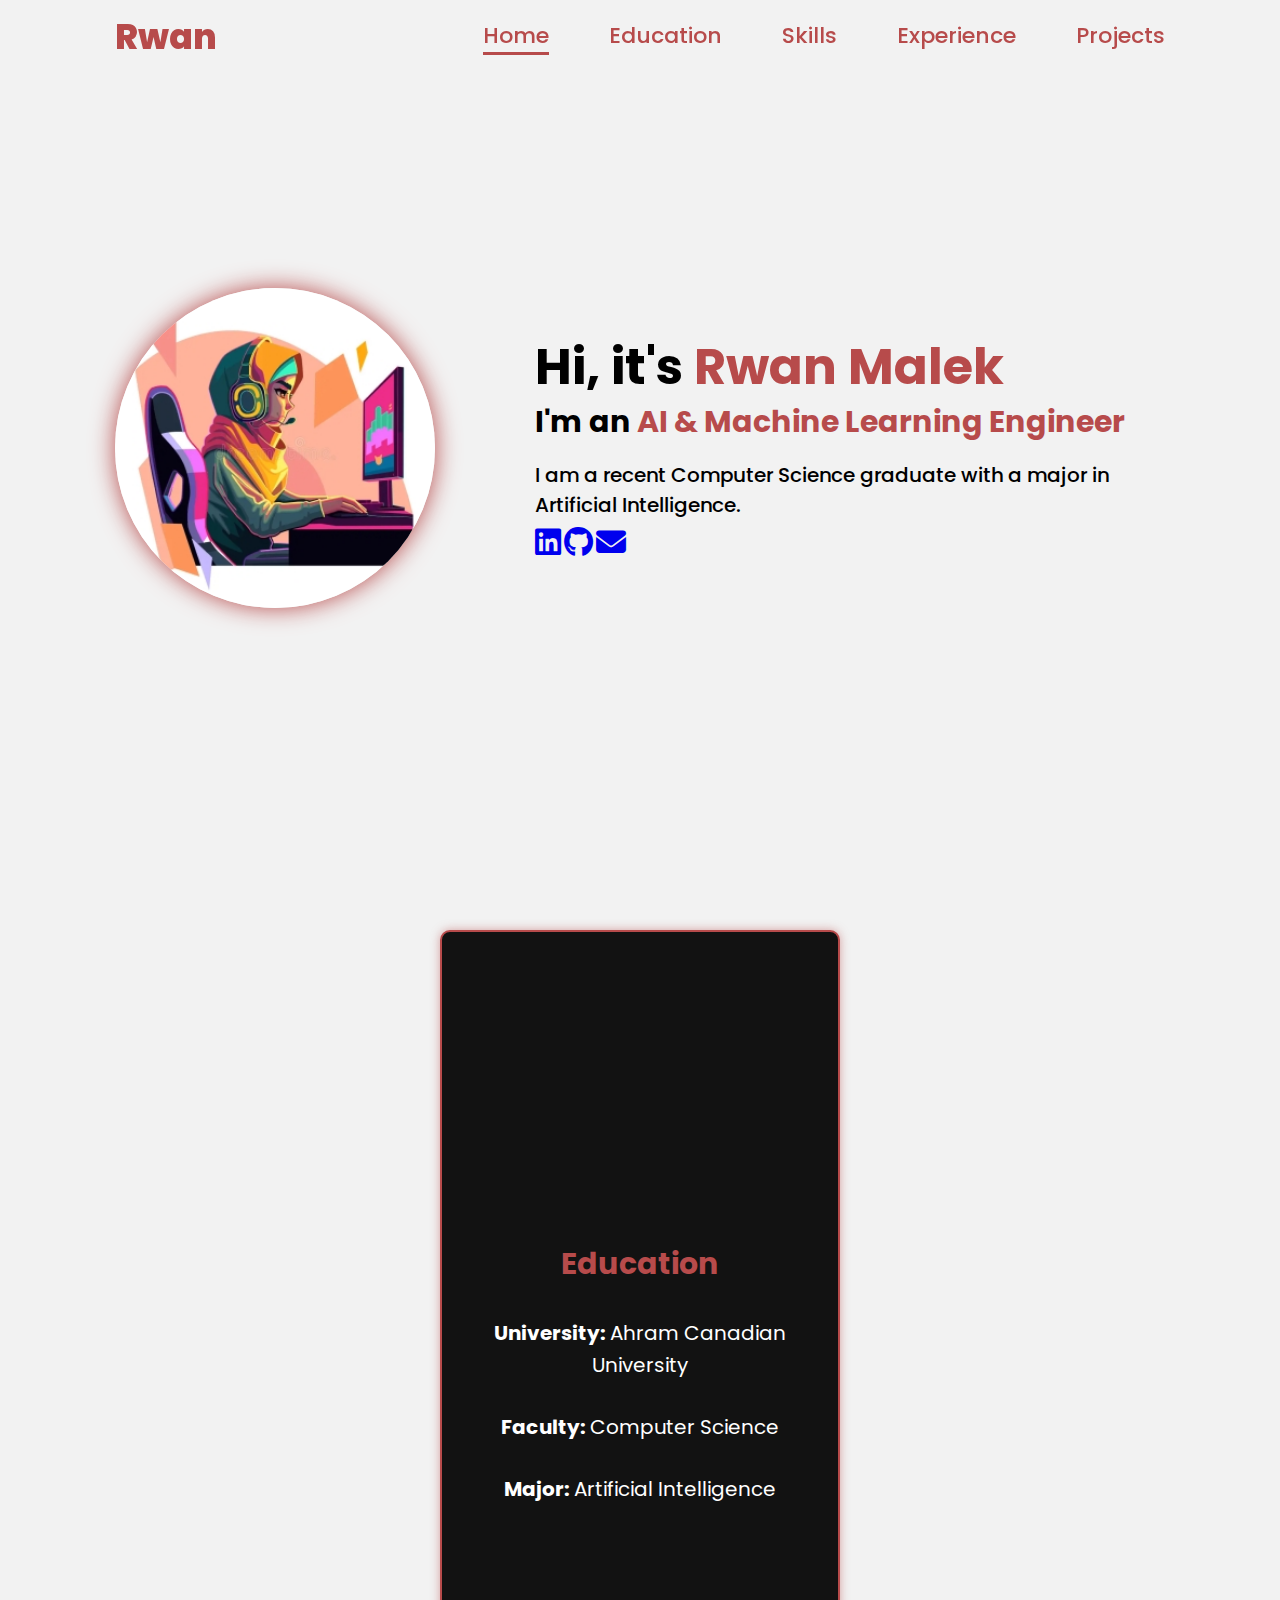
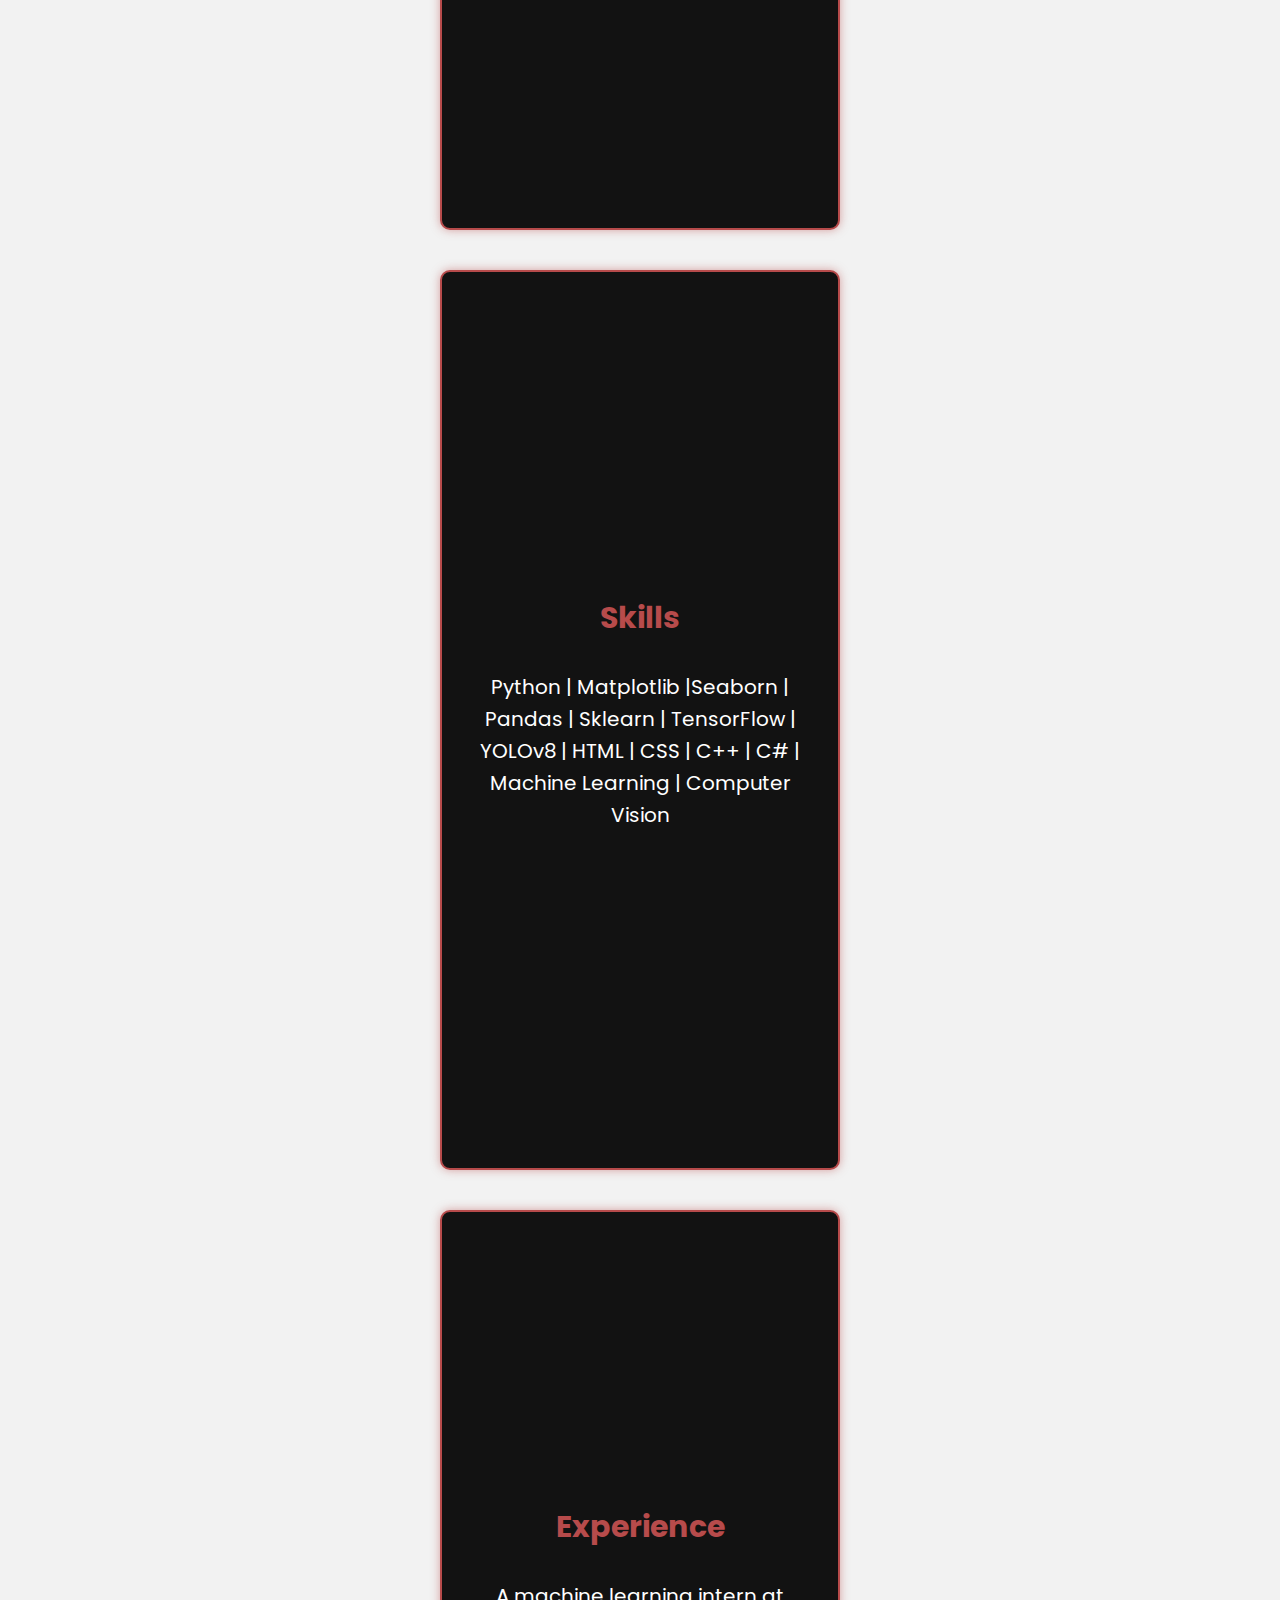
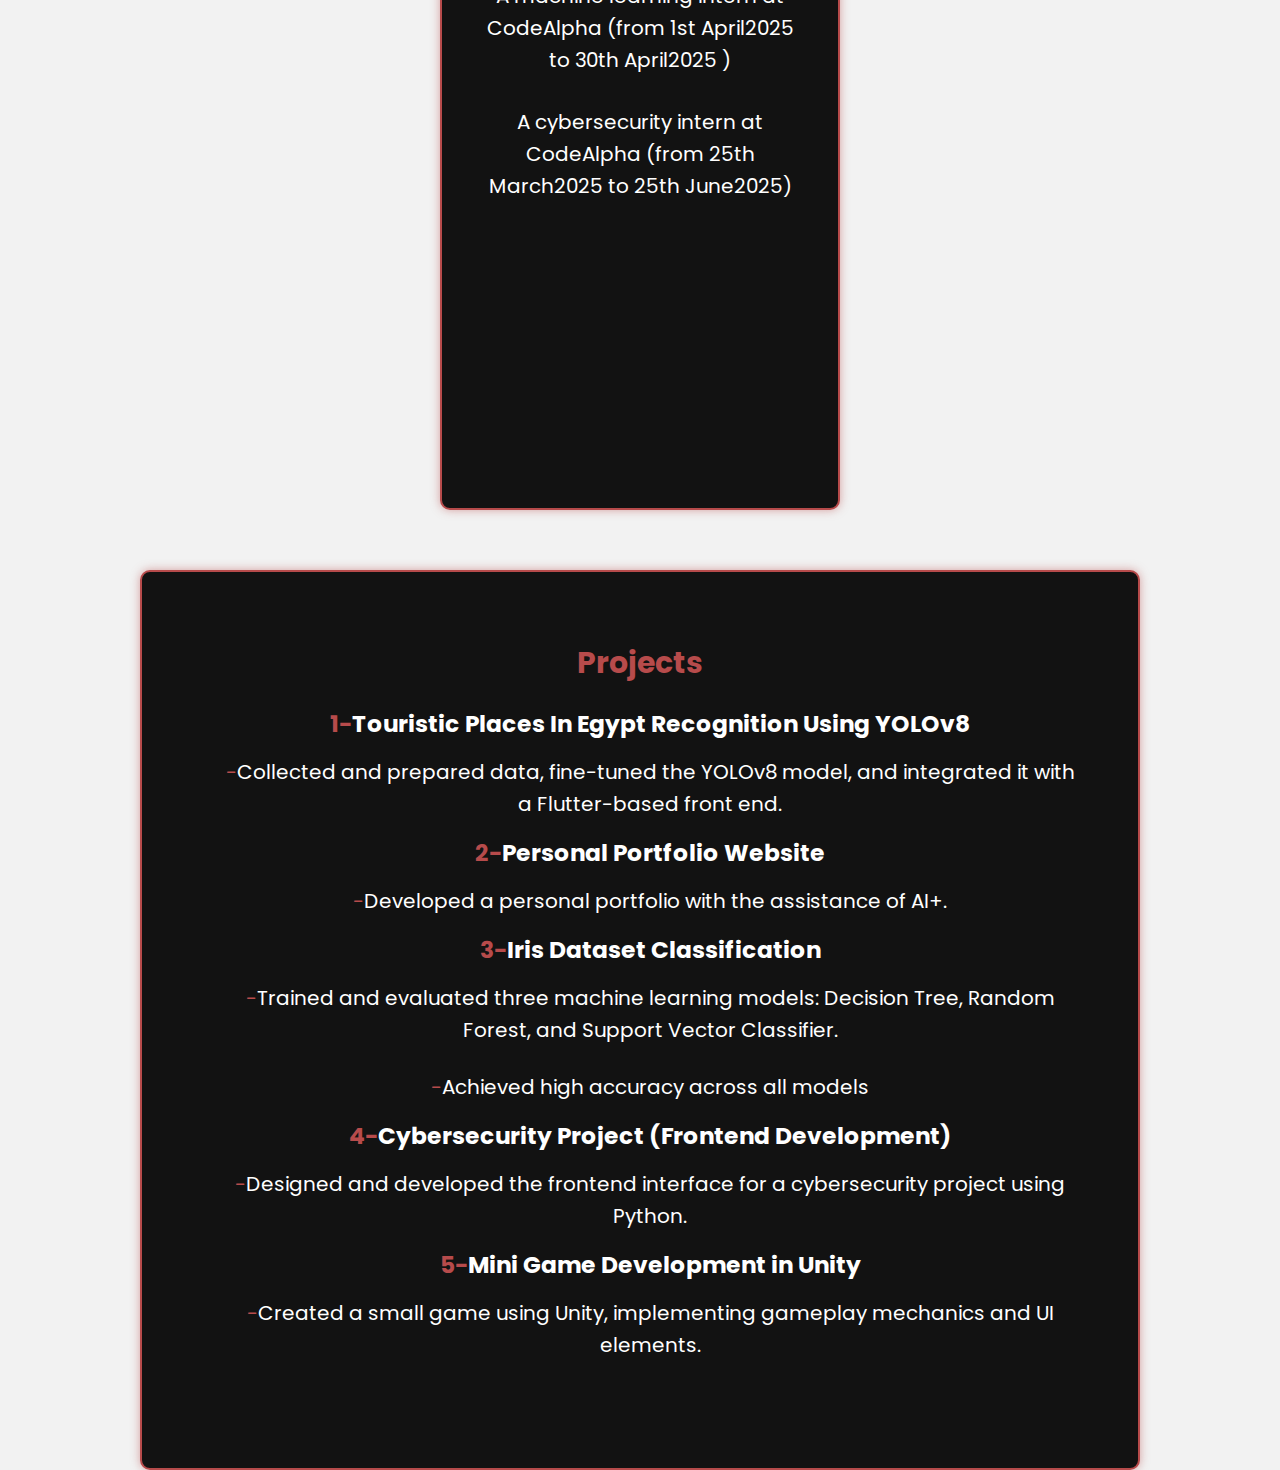
<file: index.html>
<!DOCTYPE html>
<html lang="en" dir="ltr">
<head>
  <meta charset="UTF-8">
  <link rel="stylesheet" href="https://cdnjs.cloudflare.com/ajax/libs/font-awesome/6.5.2/css/all.min.css">
  <meta name="viewport" content="width=device-width">
  <title>Rwan's Portfolio Website</title>
  <link rel="stylesheet" href="styles.css">
</head>

<body>
  <header>
    <a href="#" class="logo">Rwan</a>
    <nav>
      <a href="#" class="active">Home</a>
      <a href="#education"><span>Education</span></a>
      <a href="#skills"><span>Skills</span></a>
      <a href="#experience"><span>Experience</span></a>
      <a href="#projects"><span>Projects</span></a>
      
    </nav>
  </header>

  <section class="home">
    <div class="home-img">
      <img src="good.jpg" alt="">
    </div>
    <div class="home-content">
      <h1>Hi, it's <span>Rwan Malek</span></h1>
      <h3 class="typing-text">I'm an <span>AI & Machine Learning Engineer</span></h3>
      <p>I am a recent Computer Science graduate with a major in Artificial Intelligence.</p>
      <div class="social-icons">
        <a href="https://www.linkedin.com/in/rwan-elfiky-9098212b7/"><i class="fa-brands fa-linkedin"></i></a>
        <a href="https://github.com/elf1ky"><i class="fa-brands fa-github"></i></a>
        <a href="mailto:row.tka4@gmail.com"><i class="fa-solid fa-envelope"></i></a>
      </div>
      
    </div>
  </section>

  <section id="education" class="section-box">
    <h2><span>Education</span></h2>
    <p><strong>University:</strong> Ahram Canadian University</p>
    <p><strong>Faculty:</strong> Computer Science</p>
    <p><strong>Major:</strong> Artificial Intelligence</p>
  </section>

  <section id="skills" class="section-box">
    <h2><span>Skills</span></h2>
    <p>Python | Matplotlib |Seaborn | Pandas | Sklearn | TensorFlow | YOLOv8 | HTML | CSS | C++ | C# | Machine Learning | Computer Vision</p>
  </section>
  <section id="experience"class="section-box">
    <h2><span>Experience</span></h2>
    <p>A machine learning intern at CodeAlpha (from 1st April2025 to 30th April2025 ) </p>
    <p>A cybersecurity intern at CodeAlpha (from 25th March2025 to 25th June2025)</p>
  </section>
  
  <section id="projects"class="section-box">
    <h2><span>Projects</span></h2>
    <ul>
     <div class="timeline">
    <div class="timeline-item">
        
        <div class="content">
            <h3><span>1-</span>Touristic Places In Egypt Recognition Using YOLOv8</h3>
            <p><span>-</span>Collected and prepared data, fine-tuned the YOLOv8 model, and integrated it with a Flutter-based front end.</p>
            
            <h3><span>2-</span>Personal Portfolio Website</h3>
            <p><span>-</span>Developed a personal portfolio with the assistance of AI+.</p>
            
            <h3><span>3-</span>Iris Dataset Classification</h3>
            <p><span>-</span>Trained and evaluated three machine learning models: Decision Tree, Random Forest, and Support Vector Classifier.</p>
            <p><span>-</span>Achieved high accuracy across all models</p>
            <h3><span>4-</span>Cybersecurity Project (Frontend Development)</h3>
            <p><span>-</span>Designed and developed the frontend interface for a cybersecurity project using Python.</p>
            
            <h3><span>5-</span>Mini Game Development in Unity</h3>
            <p><span>-</span>Created a small game using Unity, implementing gameplay mechanics and UI elements.</p>
            
        </div>
    </div>
</div>
     
    </ul>
  </section>
  

</body>
</html>
</file>
<file: styles.css>
@import url('https://fonts.googleapis.com/css2?family=Poppins:wght@100;200;300;400;500;600&display=swap');

* {
  margin: 0;
  padding: 0;
  box-sizing: border-box;
  text-decoration: none;
  border: none;
  outline: none;
  font-family: 'Poppins', sans-serif;
}

html {
  font-size: 62.5%;
}

body {
  width: 100%;
  height: 100vh;
  overflow-x: hidden;
  background-color: #f2f2f2 !important;
  color: black;
}

header {
  position: fixed;
  top: 0;
  left: 0;
  width: 100%;
  padding: 1rem 9%;
  background-color: transparent;
  display: flex;
  justify-content: space-between;
  align-items: center;
  z-index: 100;
}

.logo {
  font-size: 3.5rem;
  color: #b74b4b;
  font-weight: 800;
  cursor: pointer;
  transition: 0.5s ease;
}

.logo:hover {
  transform: scale(1.1);
}

nav a {
  font-size: 2.2rem;
  color: white;
  margin-left: 4rem;
  font-weight: 500;
  transition: 0.3s ease;
  border-bottom: 3px solid transparent;
}

nav a:hover,
nav a.active {
  color: #b74b4b;
  border-bottom: 3px solid #b74b4b;
}

nav {
  display: flex;
  gap: 2rem;
}

nav a:last-child {
  margin-right: 0;
}

nav a:nth-child(5) {
  display: inline-block;
}

nav a:nth-child(6) {
  display: inline-block;
}

section {
  min-height: 100vh;
  padding: 6rem 9%;
}

.home {
  display: flex;
  justify-content: center;
  align-items: center;
  gap: 5rem;
  background-color: #f2f2f2;
}

.home-img img {
  width: 25vw;
  border-radius: 50%;
  box-shadow: 0 0 25px #b74b4b;
  cursor: pointer;
  transition: 0.2s linear;
  margin-right: 5rem;
}
.home-content p {
  font-size: 2rem; /* Increase text size */
  font-weight: 500; /* Make it slightly bolder */
  line-height: 1.5; /* Improve readability */
}
.social-icons a {
  font-size: 3rem; /* Increase icon size */
  width: 5rem; /* Increase button size */
  height: 5rem;
}

.home-content h1 {
  font-size: 5rem;
  font-weight: 700;
  line-height: 1.3;
}

span {
  color: #b74b4b;
}

.home-content h3 {
  font-size: 3rem;
  margin-bottom: 1.5rem;
  font-weight: 700;
}

#education, #skills, #experience {
  text-align: center;
  padding: 2rem 5%; /* Reduce padding */
  background-color: #121212;
  border-radius: 10px;
  margin: 4rem auto;
  max-width: 400px; /* Make them smaller */
}

#projects {
  text-align: center;
  padding: 6rem 9%; /* Keep it larger */
  background-color: #121212;
  border-radius: 10px;
  margin: 6rem auto;
  max-width: 1000px; /* Make projects the biggest */
}

/* Section Titles */
#education h2, #skills h2, #projects h2, #experience h2 {
  font-size: 3rem;
  margin-bottom: 1.5rem;
  color: #b74b4b;
}

/* Text Styling */
#education p, #skills p, #projects p, #experience p {
  font-size: 2rem;
  line-height: 1.6;
  color: white;
}

/* Projects List */
#projects ul {
  list-style-type: none;
  padding: 0;
}

#projects li {
  font-size: 2.2rem;
  margin: 1rem 0;
  color: white;
}
#projects h3 {
  color: white; /* Change to any color */
}

/* Borders and Margins */
#education, #skills, #projects, #experience {
  border: 2px solid #b74b4b;
}

#education, #skills, #experience {
  padding: 2.5rem;
  margin-top: 3rem;
}

#projects {
  padding: 5rem;
  margin-top: 6rem;
}

/* General Styling for All Sections */
.section-box {
  display: flex;
  flex-direction: column;
  align-items: center;
  justify-content: center;
  padding: 2rem;
  background-color: rgba(183, 75, 75, 0.2);
  border-radius: 10px;
  width: fit-content; /* Adjusts to content */
  max-width: 80%; /* Prevents it from being too wide */
  margin: 2rem auto; /* Centers it */
  box-shadow: 0 0 10px rgba(183, 75, 75, 0.5); /* Optional: Adds a subtle shadow */
}

/* Styling for the Text Inside the Boxes */
.section-box h2 {
  font-size: 2.5rem; /* Bigger heading */
  margin-bottom: 1rem;
}

.section-box p, 
.section-box ul {
  font-size: 2rem;
  padding: 1rem;
  margin: 0.5rem 0;
  text-align: center;
}

/* List Styling for Projects */
.section-box ul {
  list-style: none;
  padding: 0;
}

.section-box ul li {
  padding: 0.5rem 0;
}

.timeline {
    position: relative;
    padding-left: 20px;
}

.timeline-item {
    display: flex;
    align-items: center;
    margin-bottom: 20px;
}

.circle {
    width: 10px;
    height: 10px;
    background: #00b4db;
    border-radius: 50%;
    margin-right: 15px;
}
</file>
